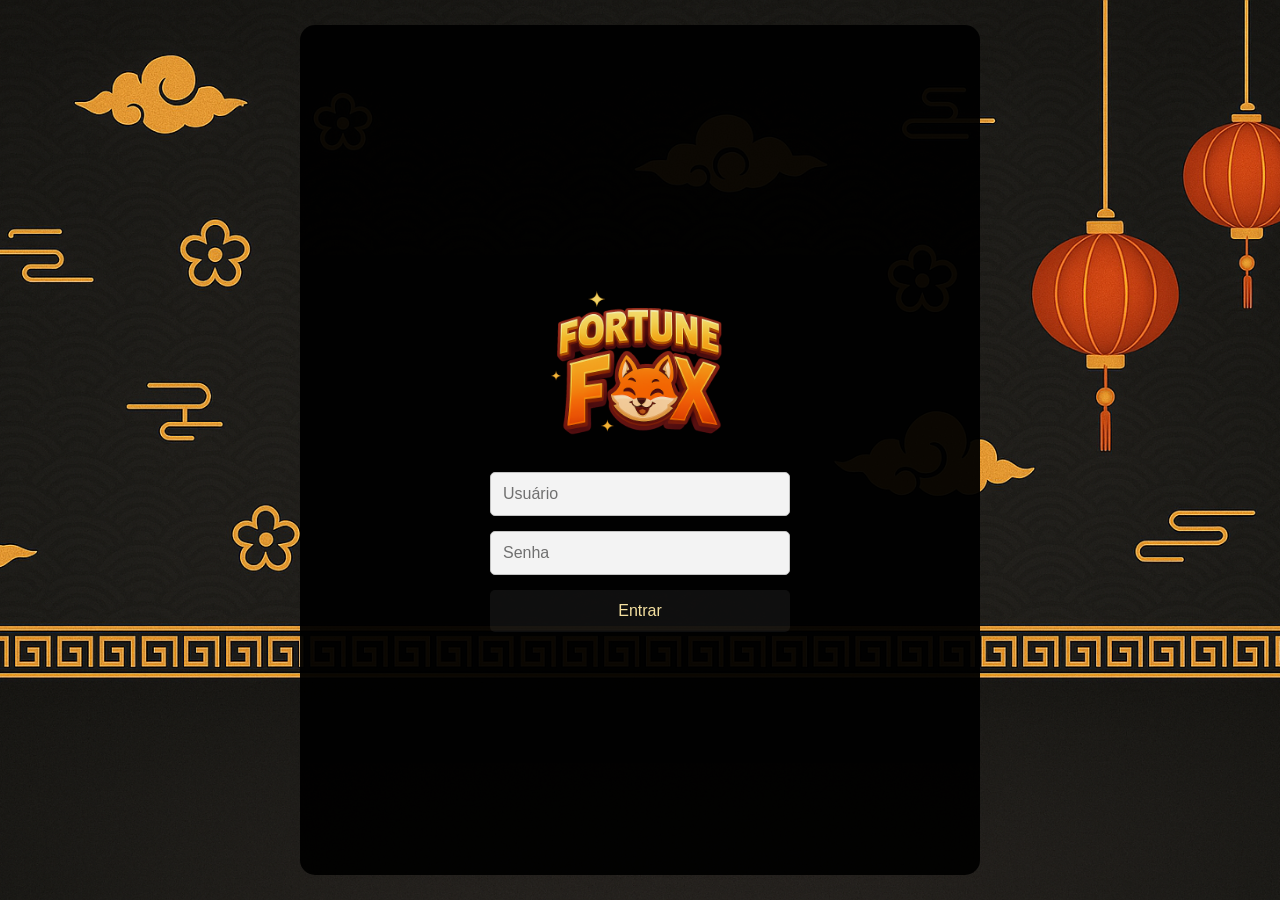
<file: index.html>
<!DOCTYPE html>
<html lang="pt-br">
<head>
    <meta charset="UTF-8">
    <meta name="viewport" content="width=device-width, initial-scale=1.0">
    <title>Fortune Fox</title>
    
    <link rel="stylesheet" href="styleLandscape.css" media="(orientation: landscape)">
    <link rel="stylesheet" href="stylePortrait.css" media="(orientation: portrait)">

</head>
<body onkeydown="if(event.key === 'Escape') voltar()">
<div id="telaLogin">
    <div id="fundo">
        <div id="loginHome">
            <div id="logoLogin"><img src="src/logo-png.png" alt="tipografia"></div>
            <div id="loginBox">
                <input type="text" name="user" id="user" placeholder="Usuário" onkeydown="if(event.key === 'Enter') document.getElementById('senha').focus()">
                <input type="password" name="senha" id="senha" placeholder="Senha" onkeydown="if(event.key === 'Enter') logar()">
                <button id="botaoLogin" onclick="logar()">Entrar</button> 
            </div>

        </div>
    </div>
</div>
<div id="telaHome" class="tela">
    <div id="fundo2">
        <div id="home">
            <div id="header">
                <div id="logoHome">
                    <img src="src/logo-png.png" alt="logo">
                </div>
                <div id="userInfo">
                    Bem-vindo, <span id="nomeUsuario">Usuário</span>!
                    <button id="botaoSair"  onclick="voltar()">Voltar</button>
                </div>
            </div>

            <div id="conteudoHome"> <!--colocar os jogos aqui em formas de quadrados acessaveis-->
                <div id="mascara"></div>
                <div id="fundoGrid"></div>
                <div id="grid-2x2">
                    <button id="btRoleta" onclick="roleta()">ROLETA</button>
                    <button id="btFoguete" onclick="foguete()">FOGUETE</button>
                    <button id="btBicho" onclick="jogoDoBicho()">JOGO DO BICHO</button>
                    <button id="btMiner" onclick="miner(-2)">MINER</button>
                </div>
            </div>

            <div id="roleta"></div>
            <div id="foguete">
                <div id="menuFoguete">
                    <div id="multiplicadorDisplay">0.00x</div>
                    <div id="statusFoguete">Faça sua aposta e clique em "Decolar"!</div>
                    <div style="display: flex; justify-content: center;">
                        <button id="btDecolar">Decolar</button>
                        <button id="btParar" disabled>Parar</button>
                    </div>
                </div>
                <div id="displayFogueteAnimation" style="position: relative; justify-self: center;">
                    <img id="fogueteIMG" src="src/foguete/foguete.png">
                    <img id="chaoIMG" src="src/foguete/chao.png">
                    <img id="linhaIMG" src="src/foguete/linha.png">
                </div>
            </div>
            <div id="bicho">
                <img id="cartelaBicho" src="src/jogoDoBicho/cartelaBicho.jpg">
                <div id="bichoMenu">
                    <div id="tituloUltimoSorteio" class="tituloBicho">Último sorteio</div>
                    <div id="ultimoSorteio" class="txtBicho"></div>
                    <div id="horaUltimoSorteio" class="txtBicho"></div>
                    <div id="apostaFeita" class="txtBicho"></div>
                    <div id="valorApostaFeita" class="txtBicho"></div>
                    <div id="areaApostarBicho">
                        <div id="tituloApostaBicho" class="tituloBicho">Apostar:</div>
                        <input id="numApostaBicho" placeholder="Número (0-99)" type="number" min="0" max="99">
                        <button id="apostarBicho">Apostar</button>
                    </div>
                </div>
            </div>
            <div id="miner">
                <div id="fundoMenuMiner"></div>
                <div id="menuMiner">
                    <div id="txtMenuMiner">Multiplicador: 1x</div>
                    <button id="btMiner0" onclick="miner(0)">Começar</button></div>
                                   
                <div id="gridMiner">

                </div>
            </div>

            <div id="financeiroJogos">
                <div class="infoFinanceiro">
                    <div id="tituloSaldoPortrait">Saldo</div>
                    <div id="saldoPortrait"></div>
                </div>
                <div class="infoFinanceiro">
                    <div id="txtValorApostandoPortrait">Valor apostando:</div>
                    <div id="valorApostandoPortrait"></div>
                </div>
                <div id="tituloSaldo" class="financeiroLandscape">Saldo</div>
                <div id="saldo" class="financeiroLandscape"></div>
                <input type="text" id="valorAposta" placeholder="Valor da aposta">
                <button id="apostar" title="(Enter) Transfere valor para a aposta" onclick="apostar(0)">Apostar</button>
                <button id="retirar" title="(Shift+Enter) Transfere valor para o saldo" onclick="apostar(1)">Retirar</button>
                <button id="retirarTudo" title="(Alt+Enter) Transfere tudo para o saldo" onclick="apostar(2)">Retirar tudo</button>

                <div id="txtValorApostando" class="financeiroLandscape">Valor apostando:</div>
                <div id="valorApostando" class="financeiroLandscape"></div>
            </div>

        </div>
    </div>
</div>

<script src="main.js"></script>

</body>
</html>
</file>
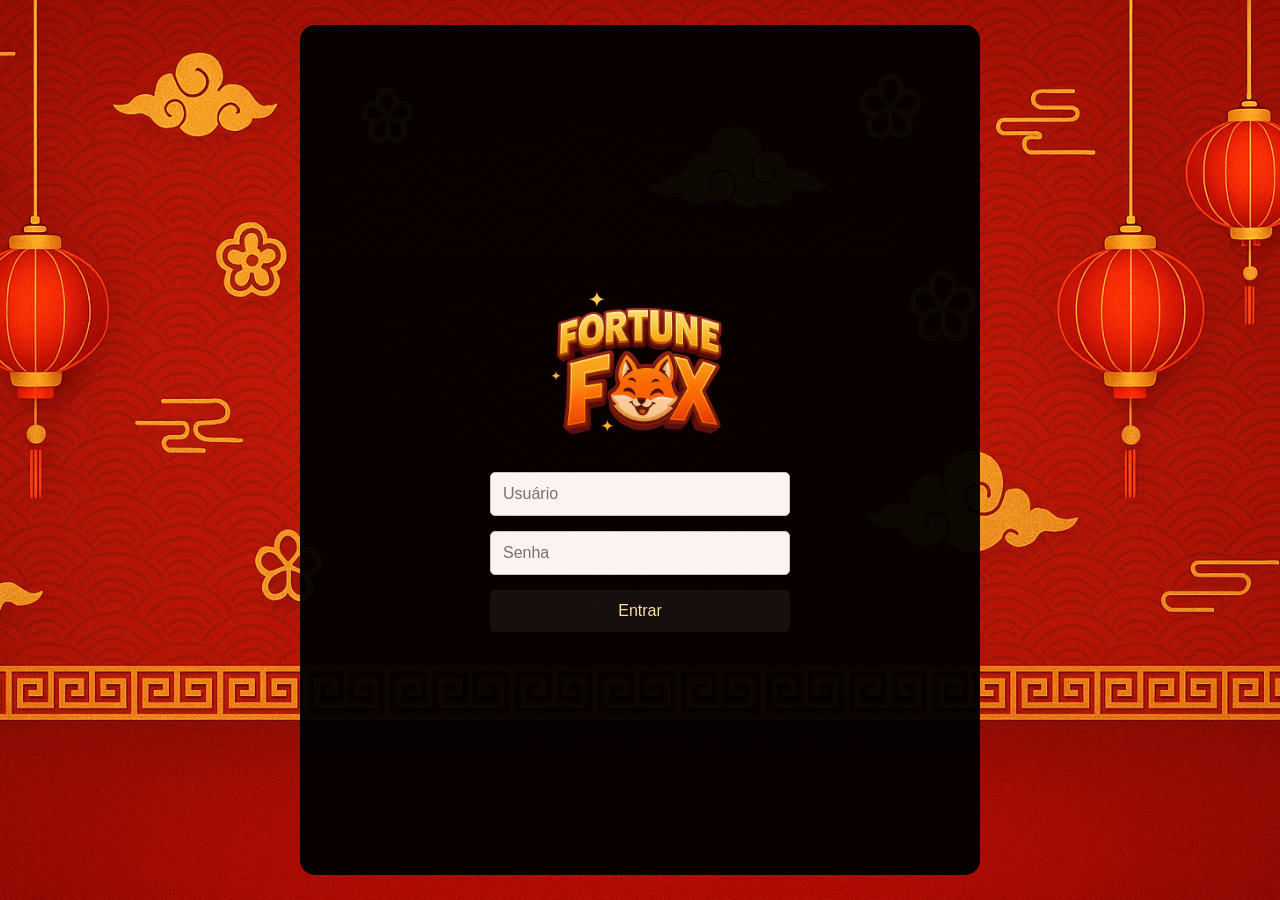
<file: FortuneFox/index.html>
<!DOCTYPE html>
<html lang="pt-br">
<head>
    <meta charset="UTF-8">
    <meta name="viewport" content="width=device-width, initial-scale=1.0">
    <title>Fortune Fox</title>
    
    <link rel="stylesheet" href="style.css">
</head>
<body>
<div id="telaLogin" class="tela ativa">
    <div id="fundo">
        <div id="loginHome">
            <div id="logoLogin"><img src="src/logo-png.png" alt="tipografia"></div>
            <div id="loginBox">
                <input type="text" name="user" id="user" placeholder="Usuário">
                <input type="password" name="senha" id="senha" placeholder="Senha">
                <button id="botaoLogin" onclick="logar()">Entrar</button> 
            </div>

        </div>
    </div>
</div>
<div id="telaHome" class="tela">
    <div id="fundo">
        <div id="home">
            <div id="header">
                <div id="logoHome">
                    <img src="src/logo-png.png" alt="logo">
                </div>
                <div id="userInfo">
                    Bem-vindo, <span id="nomeUsuario">Usuário</span>!
                    <button id="botaoSair" onclick="voltar()">Voltar</button>
                </div>
            </div>

            <div id="conteudoHome"> <!--colocar os jogos aqui em formas de quadrados acessaveis-->
                <div id="mascara"></div>
                <div id="fundoGrid"></div>
                <div class="grid-2x2">
                    <button id="btRoleta" onclick="roleta()">ROLETA</button>
                    <button id="btFoguete" onclick="foguete()">FOGUETINHO</button>
                    <button id="btBicho" onclick="jogoDoBicho()">JOGO DO BICHO</button>
                    <button id="btMiner" onclick="miner()">MINER</button>
                </div>
            </div>

            <div id="roleta"></div>
            <div id="foguete">
                <div id="multiplicadorDisplay">0.00x</div>
                <div id="statusFoguetinho">Faça sua aposta e clique em "Decolar"!</div>
                <div style="display: flex; justify-content: center;">
                    <button id="btDecolar">Decolar</button>
                    <button id="btParar" disabled>Parar</button>
                </div>
            </div>
            <div id="bicho">
                <div id="bichoMenu">
                    <div id="tituloUltimoSorteio" class="tituloBicho">Último sorteio</div>
                    <div id="ultimoSorteio" class="txtBicho"></div>
                    <div id="horaUltimoSorteio" class="txtBicho"></div>
                    <div id="apostaFeita" class="txtBicho"></div>
                    <div id="valorApostaFeita" class="txtBicho"></div>
                    <div id="tituloApostaBicho" class="tituloBicho">Apostar</div>
                    <div>
                        <input id="numApostaBicho" placeholder="Número (0-99)" type="number" min="0" max="99">
                        <button id="apostarBicho">Apostar</button>
                    </div>
                </div>
            </div>
            <div id="miner"></div>

            <div id="financeiroJogos"> <!--Menu com a opção de apostar e mostrar o saldo-->
                <div id="tituloSaldo">Saldo</div>
                <div id="saldo"></div>
                <input type="text" id="valorAposta" placeholder="Valor da aposta">
                <button id="apostar" onclick="apostar(0)">Apostar</button>
                <button id="retirar" onclick="apostar(1)">Retirar</button>
                <div id="txtValorApostando">Valor apostando:</div>
                <div id="valorApostando"></div>
            </div>

        </div>
    </div>
</div>

<script src="main.js"></script>

</body>
</html>
</file>
<file: styleLandscape.css>
* {
    margin: 0;
    padding: 0;
}

body {
    margin: 0;
    padding: 0;
    background: url('src/background.png');
    background-size: cover;
    background-position: center;
    background-repeat: no-repeat;
    background-attachment: fixed;
}

.tela{
    display: none;
    position: fixed;
    top: 0;
    left: 0;
    width: 100vw;
    height: 100vh;
    z-index: 0;
}

#fundo, #fundo2 {
    width: 100vw;
    height: 100vh;
    display: flex;
    justify-content: center;
    align-items: center;
}

#loginHome{
    background-color: black;
    opacity: 95%;
    height: 90vh;
    width: 50vw;
    display: flex;
    justify-content: center;
    border-radius: 15px;
    flex-direction: column;
    align-items: center;
    padding: 20px;
}
    #logoLogin img{
        width: 200px;
        height: auto;
    }
    #loginBox{
        display: flex;
        flex-direction: column;
        width: 100%;
        max-width: 300px;
    }
    #user, #senha{
        width: 100%;
        padding: 12px;
        border-radius: 5px;
        margin-bottom: 15px;
        border: 1px solid #ccc;
        font-size: 16px;
        box-sizing: border-box;
    }
    #botaoLogin{
        width: 100%;
        padding: 12px;
        border-radius: 5px;
        color: #ffeaa7;
        font-size: 16px;
        border: none;
        background-color: #0f0f0f;
        cursor:pointer;
        transition: background-color 0.3s;
    }
    #botaoLogin:hover{
        background-color: #ffeaa7;
        color: #0f0f0f;
        transform: scale(1.05);
    }

#home{
    height: 100vh;
    width: 100vw;
    display: flex;
    justify-content: center;
    border-radius: 15px;
    flex-direction: column;
    align-items: center;
    padding: 20px;
    position: relative;
}
    #mascara {
        position: absolute;
        top: 0; left: 0; right: 0; bottom: 0;
        background-color: rgba(0,0,0,0.8);
        z-index: 0;
    }
    #header{
        width: 100%;
        position: fixed;
        display: flex;
        justify-content: space-between;
        align-items: center;
        z-index: 2000;
        box-sizing: border-box;
        color: white;
        padding: 15px 20px;
        background-color: transparent;
        top: 0;
        left: 0;
    }
    #logoHome img{
        width: 50px;
        height: auto;
    }
    #fundoGrid{
        display: flex;
        justify-content: center;
        align-items: center;
        width: 80vw;
        height: 80vh;
        margin: 0 auto;
        padding: 20px;
        border-radius:15px;
        background-color:black;
        opacity: 0.8;
        z-index: 1;
        position: fixed;
        top: 8.25%;
        left: 9.25%;
    }
    #grid-2x2 {
        display: grid;
        grid-template-columns: 1fr 1fr;
        gap: 10px;
        z-index:2;
        position: fixed;
        top: 20%;
        left: 20%;
        border-color:#ffeaa7;
        border-style: solid;
        border-width: 1px;
    }
    #grid-2x2 button{
        border: 10px solid #ffeaa7;
        border-radius: 10px;
        width: 30vw;
        height: 30vh;
        font-size: 3vw;
        color:#ffeaa7;
        background-color:#0f0f0f;
        z-index:2;
        cursor: pointer;
        transition: transform 0.3s, background-color 0.3s;
    }
    #grid-2x2 button:hover {
        transform: scale(1.05);
        background-color: #ffeaa7;
        color: #0f0f0f;
    }

#financeiroJogos {
    position: fixed;
    top: 60px;
    left: 50px;
    width: 200px;
    height: 250px;
    background-color: rgba(0, 0, 0, 0.8);
    color: white;
    padding: 20px;
    border-radius: 10px;
    z-index: 2000;
    font-family: sans-serif;
    display: none;
}
    .infoFinanceiro {
        display: none;
    }
    #tituloSaldo {
        font-size: 48px;
        margin-bottom: 10px;
        text-align: center;
    }
    #saldo {
        font-size: 24px;
        margin-top: 40px;
    }
    #valorAposta {
        width: 100%;
        padding: 10px;
        border-radius: 5px;
        margin-top: 20px;
        border: 1px solid #000;
        font-size: 16px;
        box-sizing: border-box;
    }
    #txtValorApostando {
        font-size: 16px;
        margin-top: 8px;
        justify-self: center;
    }


.botao-roleta {
    padding: 10px 20px;
    font-size: 16px;
    cursor: pointer;
    transition: transform 0.3s, background-color 0.3s;
    background-color: #0f0f0f;
    color: white;
    border: none;
    border-radius: 8px;
}
.botao-roleta:hover {
    transform: scale(1.05);
    background-color: #ffeaa7;
    color: #0f0f0f;
}


#foguete {
    display: none;
}
    #menuFoguete {
        width: 95vw;
        max-width: 400px;
        z-index: 1000;
        position: fixed;
        top: 60px;
        left: 50%;
        transform: translate(-50%);
        flex-direction: column;
        align-items: center;
        justify-content: center;
        background-color: rgba(0, 0, 0, 0.9);
        padding: 40px;
        border-radius: 15px;
        color: white;
        font-family: sans-serif;
    }
    #foguete button {
        padding: 15px 30px;
        font-size: 18px;
        cursor: pointer;
        transition: transform 0.3s, background-color 0.3s;
        background-color: #0f0f0f;
        color: #ffeaa7;
        border: none;
        border-radius: 8px;
        margin: 10px;
    }
    #foguete button:hover:enabled {
        transform: scale(1.05);
        background-color: #ffeaa7;
        color: #0f0f0f;
    }
    #foguete button:disabled {
        background-color: #666;
        color: #0f0f0f;
        cursor: not-allowed;
    }
    #multiplicadorDisplay {
        font-size: 80px;
        font-weight: bold;
        color: #ffeaa7;
        margin-bottom: 30px;
        text-shadow: 2px 2px 4px rgba(0,0,0,0.5);
        min-height: 100px;
        display: flex;
        align-items: center;
        justify-content: center;
    }
    #statusFoguete {
        font-size: 24px;
        margin-bottom: 20px;
        text-align: center;
        min-height: 30px;
    }
    #displayFogueteAnimation{
        background-color: #000;
        position: fixed;
        height: 300px;
        width: 300px;
        transform: translateY(+50%);
        border-color:white;
        border-style: solid;
        border-width: 1px;
    }
    #fogueteIMG{
        position:absolute;
        height: 100px;
        top: 50%;
        left: 50%;
        transform: translate(-50%, -50%);
    }
    #chaoIMG {
        position: absolute;
        height: 100px;
        width: 100%;
        top: 51%;
        left: 50%;
        transform: translate(-50%, -50%); /* Mantém centralizado */
        transition: transform 0.3s ease-in-out;
    }
    #linhaIMG {
        position: absolute;
        top: -100px; /* começa fora da tela */
        left: 50%;
        transform: translateX(-50%);
        height: 100px;
        width: 100%;
        opacity: 0;
        transition: top 0.5s ease-in-out, opacity 0.5s ease-in-out;
        pointer-events: none; /* evita clique */
        z-index: 10;
    }


#bicho {
    display: none;
}
    #bichoMenu {
        position: fixed;
        top: 60px;
        right: 50px;
        width: 200px;
        height: 200px;
        background-color: rgba(0, 0, 0, 0.8);
        color: white;
        padding: 20px;
        border-radius: 10px;
        z-index: 1000;
        font-family: sans-serif;
    }
    .tituloBicho {
        font-size: 24px;
        margin-bottom: 10px;
        text-align: center;
    }
    .txtBicho {
        font-size: 16px;
        margin-top: 10px;
        text-align: left;
    }
    #cartelaBicho{
        position: fixed;
        top: 50%;
        left: 50%;
        transform: translate(-50%, -50%);
        height: 60vh;
        max-height: 30vw;
        width: auto;
        z-index: 10;
        border-color:#ffeaa7;
        border-style: solid;
        border-width: 1px;
    }


#miner{
    display:none;
}
    #gridMiner {
        display: grid;
        gap: 5px;
        margin-top: 20px;
        z-index: 1000;
    }
    #gridMiner button {
        padding: 0;
        width: 10vh;
        height: 10vh;
        display: flex;
        justify-content: center;
        align-items: center;
        z-index: 1001;
        background-color: #0f0f0f;
    }
    #gridMiner button img {
        max-width: 100%;
        max-height: 100%;
        pointer-events: none;
        z-index: 1002;
        width: auto;
        height: auto;
    }
    #fundoMenuMiner{
        width: 100vw;
        height: 10vh;
        background-color: #0f0f0f;
        padding: 1vh;
        z-index: 1000;
        position: absolute;
        top: 0px;
        left: 0px;
    }
    #menuMiner {
        width: 60vw;
        height: 10vh;
        display: grid;
        grid-template-columns: 1fr 1fr;
        z-index: 2000;
        position: absolute;
        top: 0px;
        left: 10vw;
        align-content: end;
        align-items: end;
        justify-items: right;
    }
    #menuMiner button{
        height: 50px;
        width: 10vw;
        padding: 10px 20px;
        font-size: 16px;
        cursor: pointer;
        transition: transform 0.3s, background-color 0.3s;
        background-color: #0f0f0f;
        color: #ffeaa7;
        border-color:#ffeaa7;
        border-radius: 8px;
        font-weight: bold;
        z-index: 2001;
    }
    #menuMiner button:hover {
        transform: scale(1.05);
        background-color: #ffeaa7;
        color: #0f0f0f;
    }
    #txtMenuMiner{
        color: #ffeaa7;
        font-weight: bold;
        font-size: 200%;
        font-family: sans-serif;
    }
</file>
<file: stylePortrait.css>
* {
    margin: 0;
    padding: 0;
}

body {
    margin: 0;
    padding: 0;
    background: url('src/background.png');
    background-size: cover;
    background-position: center;
    background-repeat: no-repeat;
    background-attachment: fixed;
}

.tela{
    display: none;
    position: fixed;
    top: 0;
    left: 0;
    width: 100vw;
    height: 100vh;
    z-index: 0;
}

#fundo, #fundo2 {
    width: 100vw;
    height: 100vh;
    display: flex;
    justify-content: center;
    align-items: center;
}

#loginHome{
    background-color: black;
    opacity: 95%;
    height: 90vh;
    max-height: 400px;
    width: 90vw;
    display: flex;
    justify-content: center;
    border-radius: 15px;
    flex-direction: column;
    align-items: center;
    padding: 20px;
}
#logoLogin img{
    width: 200px;
    height: auto;
}
#loginBox{
    display: flex;
    flex-direction: column;
    width: 100%;
    max-width: 300px;
}
#user, #senha{
    width: 100%;
    padding: 12px;
    border-radius: 5px;
    margin-bottom: 15px;
    border: 1px solid #ccc;
    font-size: 16px;
    box-sizing: border-box;
}
#botaoLogin{
    width: 100%;
    padding: 12px;
    border-radius: 5px;
    color: #ffeaa7;
    font-size: 16px;
    border: none;
    background-color: #0f0f0f;
    cursor:pointer;
    transition: background-color 0.3s;
}
#botaoLogin:active{
    background-color: #ffeaa7;
    color: #0f0f0f;
    transform: scale(1.05);
}

#home{
    height: 100vh;
    width: 100vw;
    display: flex;
    justify-content: center;
    border-radius: 15px;
    flex-direction: column;
    align-items: center;
    padding: 20px;
    position: relative;
}
    #mascara { /* máscara preta (O jeito que tava antes na home, tava deixando tudo transparente) */
        position: absolute;
        top: 0; left: 0; right: 0; bottom: 0;
        background-color: rgba(0,0,0,0.5);
        z-index: 1;
    }
    #header{
        width: 100%;
        height: 10px;
        position: fixed;
        display: flex;
        justify-content: space-between;
        align-items: center;
        z-index: 2000;
        box-sizing: border-box;
        color: white;
        padding: 15px 20px;
        background-color: transparent;
        top: 25px;
        left: 0;
    }
    #logoHome img{
        width: 80px;
        height: auto;
    }
    #fundoGrid{
        display: flex;
        justify-content: center;
        align-items: center;
        width: 80vw;
        height: 80vw;
        margin: 0 auto;
        padding: 20px;
        border-radius:15px;
        background-color:black;
        opacity: 0.8;
        z-index: 1;
        position: fixed;
        top: 50%;
        left: 50%;
        transform: translate(-50%, -50%);
    }
    #grid-2x2 {
        display: grid;
        grid-template-columns: 1fr 1fr;
        gap: 10px;
        z-index:2;
        position: fixed;
        top: 50%;
        left: 50%;
        transform: translate(-50%, -50%);
        border-color:#ffeaa7;
        border-style: solid;
        border-width: 1px;
    }
    #grid-2x2 button{
        border: 10px solid #ffeaa7;
        border-radius: 10px;
        width: 30vw;
        height: 10vh;
        font-size: 3vw;
        color:#ffeaa7;
        background-color:#0f0f0f;
        z-index:2;
        cursor: pointer;
    }
    #grid-2x2 button:active {
        transform: scale(1.05);
        background-color: #ffeaa7;
        color: #0f0f0f;
    }

#financeiroJogos {
    position: fixed;
    top: 60px;
    left: 30px;
    width: 300px;
    height: auto;
    background-color: rgba(0, 0, 0, 0.8);
    color: white;
    padding: 20px;
    border-radius: 10px;
    z-index: 1000;
    font-family: sans-serif;
    display: none;
}
    .infoFinanceiro {
        display: grid;
        grid-template-columns: 1fr 1fr;
        gap: 5px;
    }
    .financeiroLandscape{
        display: none;
    }
    #tituloSaldo {
        font-size: 24px;
        margin-bottom: 10px;
        text-align: center;
    }
    #saldo {
        font-size: 18px;
        margin-top: 0px;
    }
    #valorAposta {
        width: 100%;
        padding: 10px;
        border-radius: 5px;
        margin-top: 20px;
        border: 1px solid #000;
        font-size: 16px;
        box-sizing: border-box;
    }
    #txtValorApostando {
        font-size: 16px;
        margin-top: 8px;
        justify-self: center;
    }

    
#roletaRoleta {
    position: absolute;
    bottom: -10vh;
}
    .botao-roleta {
        padding: 10px 20px;
        font-size: 16px;
        cursor: pointer;
        transition: transform 0.3s, background-color 0.3s;
        background-color: #0f0f0f;
        color: white;
        border: none;
        border-radius: 8px;
    }
    .botao-roleta:active {
        transform: scale(1.05);
        background-color: #ffeaa7;
        color: #0f0f0f;
    }


#foguete {
    display: none;
}
    #menuFoguete{
        display: flex;
        width: 80vw;
        z-index: 1;
        position: fixed;
        top: 45%;
        left: 50%;
        transform: translate(-50%, -50%);
        flex-direction: column;
        align-items: center;
        justify-content: center;
        background-color: rgba(0, 0, 0, 0.9);
        padding: 10px;
        border-radius: 15px;
        color: white;
        font-family: sans-serif;
    }
    #foguete button {
        padding: 15px 30px;
        font-size: 18px;
        background-color: #0f0f0f;
        color: #ffeaa7;
        border: none;
        border-radius: 8px;
        margin: 10px;
        transition-property: transform, background-color;
        transition-duration: 0.5s;
    }
    #foguete button:active {
        transform: scale(1.05);
        background-color: #ffeaa7;
        color: #0f0f0f;
    }
    #foguete button:disabled {
        background-color: #666;
        color: #0f0f0f;
        cursor: not-allowed;
    }
    #multiplicadorDisplay {
        font-size: 70px;
        font-weight: bold;
        color: #ffeaa7;
        margin-bottom: 0px;
        min-height: 100px;
        display: flex;
        align-items: center;
        justify-content: center;
    }
    #statusFoguete {
        font-size: 18px;
        margin-bottom: 20px;
        text-align: center;
        min-height: 20px;
    }
    #displayFogueteAnimation{
        background-color: #000;
        position: fixed;
        bottom: 30px;
        height: 300px;
        width: 300px;
        transform: translateY(+80%);
        border-color:white;
        border-style: solid;
        border-width: 1px;
    }
    #fogueteIMG{
        position:absolute;
        height: 100px;
        top: 50%;
        left: 50%;
        transform: translate(-50%, -50%);
    }
    #chaoIMG {
        position: absolute;
        height: 100px;
        width: 100%;
        top: 51%;
        left: 50%;
        transform: translate(-50%, -50%); /* Mantém centralizado */
        transition: transform 0.3s ease-in-out;
    }
    #linhaIMG {
        position: absolute;
        top: -100px; /* começa fora da tela */
        left: 50%;
        transform: translateX(-50%);
        height: 100px;
        width: 100%;
        opacity: 0;
        transition: top 0.5s ease-in-out, opacity 0.5s ease-in-out;
        pointer-events: none; /* evita clique */
        z-index: 10;
    }


#bicho {
    display: none;
}
    #bichoMenu {
        position: fixed;
        top: 220px;
        left: 0px;
        width: 100vw;
        height: 200px;
        background-color: rgba(0, 0, 0, 0.8);
        color: white;
        padding: 5px;
        border-radius: 10px;
        z-index: 1;
        font-family: sans-serif;
        display: block;
        grid-template-columns: 1fr 1fr;
    }
    .tituloBicho {
        font-size: 24px;
        margin-bottom: 10px;
        text-align: center;
    }
    #tituloUltimoSorteio{
        font-weight: bold;
    }
    .txtBicho {
        font-size: 16px;
        margin-top: 10px;
        text-align: left;
    }
    #areaApostarBicho{
        display:grid;
        grid-template-columns: 1fr 1fr 1fr;
    }
    #numApostaBicho{
        width: 100px;
    }
    #tituloApostaBicho{
        font-size: 18px;
        width: auto;
        height: auto;
        font-weight: bold;
        position: relative;
        top: 4px;
    }
    #cartelaBicho{
        position: absolute;
        bottom: 80px;
        left: 50%;
        transform: translate(-50%);
        width: 90vw;
        height: auto;
        z-index: 10;
        border-color:#ffeaa7;
        border-style: solid;
        border-width: 1px;
    }


#miner{
    display:none;
}
    #gridMiner {
        display: grid;
        gap: 5px;
        margin-top: 20px;
        z-index: 1000;
    }
    #gridMiner button {
        padding: 0;
        width: 8vh;
        height: 8vh;
        display: flex;
        justify-content: center;
        align-items: center;
        z-index: 1001;
        background-color: #0f0f0f;
    }
    #gridMiner button img {
        max-width: 100%;
        max-height: 100%;
        pointer-events: none;
        z-index: 1002;
        width: auto;
        height: auto;
    }
    #fundoMenuMiner{
        width: 100vw;
        height: 15vh;
        background-color: #0f0f0f;
        z-index: 1000;
        position: fixed;
        bottom: 0;
        left: 0;
    }
    #menuMiner {
        width: 100vw;
        height: 10vh;
        display: grid;
        gap: 20px;
        grid-template-columns: 1fr 1fr;
        z-index: 2000;
        position: fixed;
        bottom: 20px;
        left: 40%;
        transform: translateX(-50%);
        align-content: center;
        align-items: center;
        justify-items: right;
    }
    #menuMiner button{
        height: 50;
        width: 50vw;
        padding: 10px 20px;
        font-size: 16px;
        cursor: pointer;
        transition: transform 0.3s, background-color 0.3s;
        background-color: #0f0f0f;
        color: #ffeaa7;
        border-color:#ffeaa7;
        border-radius: 8px;
        font-weight: bold;
        z-index: 2001;
    }
    #menuMiner button:active {
        transform: scale(1.05);
        background-color: #ffeaa7;
        color: #0f0f0f;
    }
    #txtMenuMiner{
        color: #ffeaa7;
        font-weight: bold;
        font-size: 100%;
        font-family: sans-serif;
    }
</file>
<file: FortuneFox/style.css>
* {
    margin: 0;
    padding: 0;
}

body {
    margin: 0;
    padding: 0;
}

.tela{
    display: none;
}

.tela.ativa{
    display: block;
}

#fundo {
    background: url('src/background.png');
    background-size: cover;
    background-position: center;
    background-repeat: no-repeat;
    background-attachment: fixed;
    width: 100vw;
    height: 100vh;
    display: flex;
    justify-content: center;
    align-items: center;
}

#loginHome{
    background-color: black;
    opacity: 95%;
    height: 90vh;
    width: 50vw;
    display: flex;
    justify-content: center;
    border-radius: 15px;
    flex-direction: column;
    align-items: center;
    padding: 20px;
}
#logoLogin img{
    width: 200px;
    height: auto;
}
#logoHome img{
    width: 50px;
    height: auto;
}
#loginBox{
    display: flex;
    flex-direction: column;
    width: 100%;
    max-width: 300px;
}
#user, #senha{
    width: 100%;
    padding: 12px;
    border-radius: 5px;
    margin-bottom: 15px;
    border: 1px solid #ccc;
    font-size: 16px;
    box-sizing: border-box;
}
#botaoLogin{
    width: 100%;
    padding: 12px;
    border-radius: 5px;
    color: #ffeaa7;
    font-size: 16px;
    border: none;
    background-color: #0f0f0f;
    cursor:pointer;
    transition: background-color 0.3s;
}
#botaoLogin:hover{
    background-color: #ffeaa7;
    color: #0f0f0f;
    transform: scale(1.05);
}

#home{
    height: 100vh;
    width: 100vw;
    display: flex;
    justify-content: center;
    border-radius: 15px;
    flex-direction: column;
    align-items: center;
    padding: 20px;
    position: relative;
}
#mascara { /* máscara preta (O jeito que tava antes na home, tava deixando tudo transparente) */
    position: absolute;
    top: 0; left: 0; right: 0; bottom: 0;
    background-color: rgba(0,0,0,0.8);
    z-index: 0;
}
#header{
    width: 100%;
    position: fixed;
    display: flex;
    justify-content: space-between;
    align-items: center;
    z-index: 1000;
    box-sizing: border-box;
    color: white;
    padding: 15px 20px;
    background-color: transparent;
    top: 0;
    left: 0;
}
#fundoGrid{
    display: flex;
    justify-content: center;
    align-items: center;
    width: 80vw;
    height: 80vh;
    margin: 0 auto;
    padding: 20px;
    border-radius:15px;
    background-color:black;
    opacity: 0.8;
    z-index: 1;
    position: fixed;
    top: 8.25%;
    left: 9.25%;
}
.grid-2x2 {
    display: grid;
    grid-template-columns: 1fr 1fr;
    gap: 10px;
    z-index:2;
    position: fixed;
    top: 20%;
    left: 20%;
    border-color:#ffeaa7;
    border-style: solid;
    border-width: 1px;
}
.grid-2x2 button{
    border: 10px solid #ffeaa7;
    border-radius: 10px;
    width: 30vw;
    height: 30vh;
    font-size: 40px;
    color:#ffeaa7;
    background-color:#0f0f0f;
    z-index:2;
    cursor: pointer;
    transition: transform 0.3s, background-color 0.3s;
}
.grid-2x2 button:hover {
    transform: scale(1.05);
    background-color: #ffeaa7;
    color: #0f0f0f;
}

#financeiroJogos {
    position: fixed;
    top: 60px;
    left: 50px;
    width: 200px;
    height: 250px;
    background-color: rgba(0, 0, 0, 0.8);
    color: white;
    padding: 20px;
    border-radius: 10px;
    z-index: 000;
    font-family: sans-serif;
    display: none;
}
#tituloSaldo {
    font-size: 48px;
    margin-bottom: 10px;
    text-align: center;
}
#saldo {
    font-size: 24px;
    margin-top: 40px;
}
#valorAposta {
    width: 100%;
    padding: 10px;
    border-radius: 5px;
    margin-top: 20px;
    border: 1px solid #000;
    font-size: 16px;
    box-sizing: border-box;
}
#txtValorApostando {
    font-size: 16px;
    margin-top: 8px;
    justify-self: center;
}


.botao-roleta {
    padding: 10px 20px;
    font-size: 16px;
    cursor: pointer;
    transition: transform 0.3s, background-color 0.3s;
    background-color: #0f0f0f;
    color: white;
    border: none;
    border-radius: 8px;
}
.botao-roleta:hover {
    transform: scale(1.05);
    background-color: #ffeaa7;
    color: #0f0f0f;
}

#bicho {
    display: none;
}
#bichoMenu {
    position: fixed;
    top: 60px;
    right: 50px;
    width: 200px;
    height: 200px;
    background-color: rgba(0, 0, 0, 0.8);
    color: white;
    padding: 20px;
    border-radius: 10px;
    z-index: 000;
    font-family: sans-serif;
    display: none;
}
.tituloBicho {
    font-size: 24px;
    margin-bottom: 10px;
    text-align: center;
}
.txtBicho {
    font-size: 16px;
    margin-top: 10px;
    text-align: left;
}

#foguete {
    display: none;
    width: 95vw;
    max-width: 400px;
    z-index: 1000;
    position: fixed;
    top: 50%;
    left: 50%;
    transform: translate(-50%, -50%);
    flex-direction: column;
    align-items: center;
    justify-content: center;
    background-color: rgba(0, 0, 0, 0.9);
    padding: 40px;
    border-radius: 15px;
    color: white;
    font-family: sans-serif;
}
#foguete button {
    padding: 15px 30px;
    font-size: 18px;
    cursor: pointer;
    transition: transform 0.3s, background-color 0.3s;
    background-color: #0f0f0f;
    color: #ffeaa7;
    border: none;
    border-radius: 8px;
    margin: 10px;
}
#foguete button:hover:enabled {
    transform: scale(1.05);
    background-color: #ffeaa7;
    color: #0f0f0f;
}
#foguete button:disabled {
    background-color: #666;
    color: #0f0f0f;
    cursor: not-allowed;
}
#multiplicadorDisplay {
    font-size: 80px;
    font-weight: bold;
    color: #ffeaa7;
    margin-bottom: 30px;
    text-shadow: 2px 2px 4px rgba(0,0,0,0.5);
    min-height: 100px;
    display: flex;
    align-items: center;
    justify-content: center;
}
#statusFoguetinho {
    font-size: 24px;
    margin-bottom: 20px;
    text-align: center;
    min-height: 30px;
}
</file>
